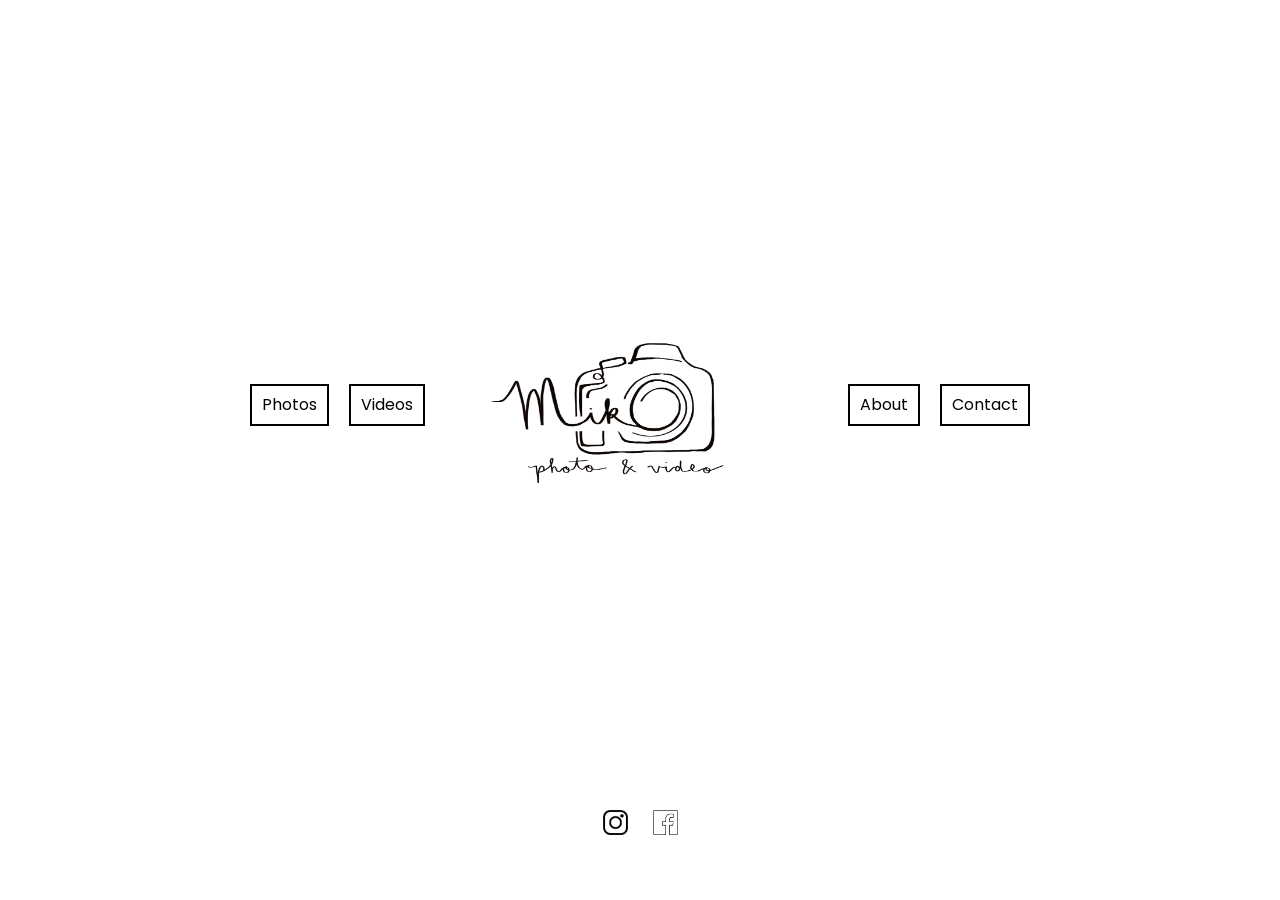
<file: index.html>
<!DOCTYPE html>
<html lang="en">

<head>
    <meta charset="UTF-8">
    <meta http-equiv="X-UA-Compatible" content="IE=edge">
    <meta name="viewport" content="width=device-width, initial-scale=1.0">
    <title>Miko Photo and Video</title>
    <link rel="stylesheet" href="styles/base.css">
    <link rel="stylesheet" href="styles/medium.css">
    <link rel="stylesheet" href="styles/large.css">
    <link rel="stylesheet" href="styles/normalize.css">
    <script src="/scripts/main.js"></script>
</head>

<body>
    <main>
        <div class="home-page-flex">
            <button class="flex-photos" onclick="location.href='photos.html';">Photos</button>
            <button class="flex-videos" onclick="location.href='videos.html';">Videos</button>
            <div class="home-page-logo"><a href="index.html"><img src="images/icons/IMG_0194.PNG" alt="logo"></a></div>
            <button class="flex-about" onclick="location.href='about.html';">About</button>
            <button class="flex-contact" onclick="location.href='contact.html';">Contact</button>
        </div>
    </main>

    <div id="footy"></div>
</body>

</html>
</file>
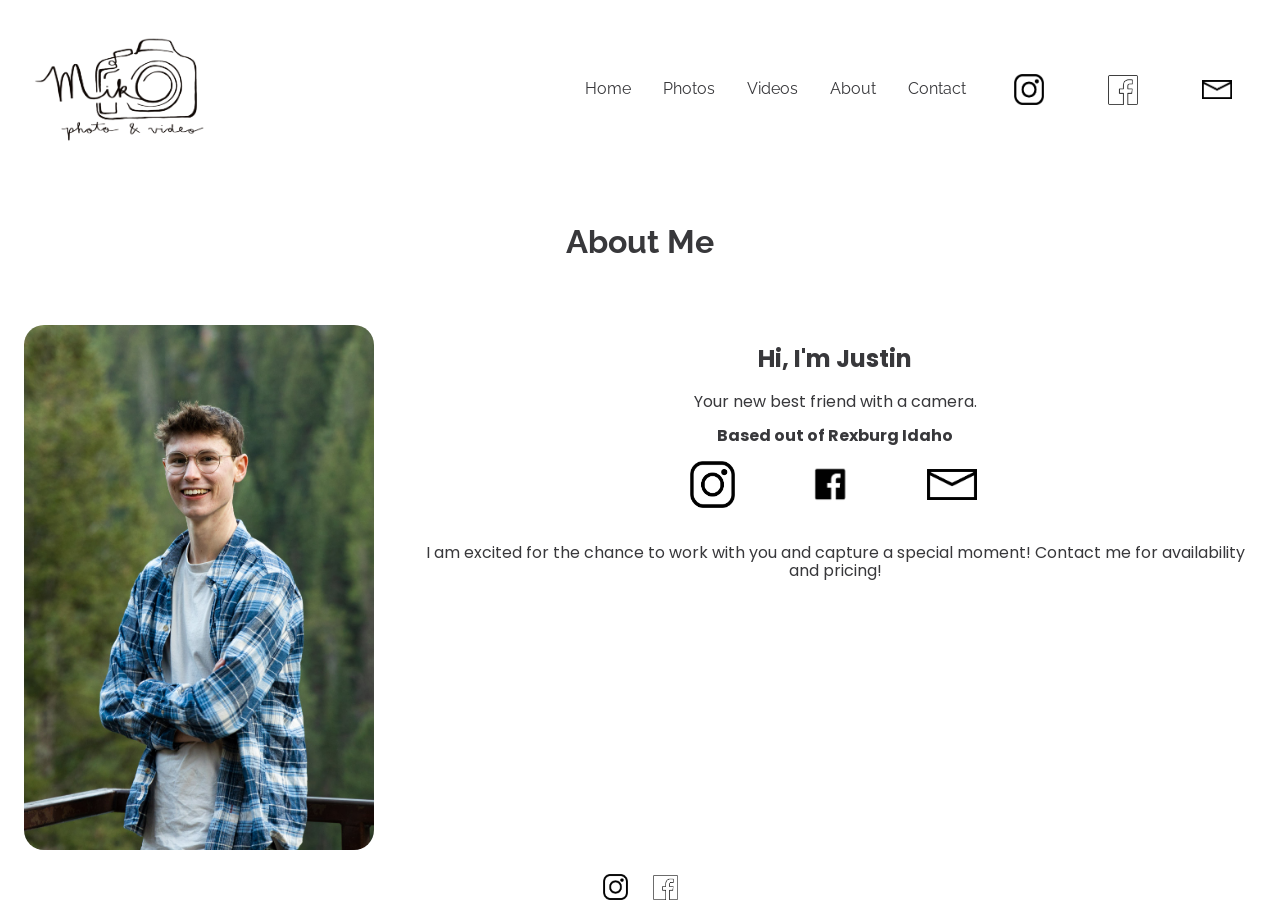
<file: about.html>
<!DOCTYPE html>
<html lang="en">

<head>
    <meta charset="UTF-8" >
    <meta http-equiv="X-UA-Compatible" content="IE=edge" >
    <meta name="viewport" content="width=device-width, initial-scale=1.0" >
    <title>Contact</title>
    <link rel="stylesheet" href="styles/base.css">
    <link rel="stylesheet" href="styles/medium.css">
    <link rel="stylesheet" href="styles/large.css">
    <link rel="stylesheet" href="styles/normalize.css">
    <script src="/scripts/main.js"></script>
</head>

<body>
    <div id="header"></div>
    <main class="main">
        <h1 class="title">About Me</h1>
        <div id="about-container">
            
            <img src="images/about/MIKO7938.jpg" alt="Image of Justin" id="intro-pic" />
            
            <div id="intro-container">
                <h2>Hi, I'm Justin</h2>
                <p>Your new best friend with a camera.</p> <strong>Based out of Rexburg Idaho</strong>
                <div id="social-container"> <a id="ab-ig" href="https://www.instagram.com/mikophotovideo/?hl=en"
                        target="_blank"> <img src="images/icons/instagram.png" alt="instagram icon" /> </a> <a id="ab-fb"
                        href="https://www.facebook.com/mikophotovideo" target="_blank"> <img src="images/icons/facebook.png"
                            alt="fb icon" /> </a> <a id="ab-email" href="mailto:justinmikolajcik@gmail.com"
                        target="_blank"> <img src="images/icons/email.png" alt="email icon" /> </a>
                </div>
                <div class="info-container">
                <p>I am excited for the chance to work with you and capture a special moment! Contact me for
                    availability and pricing!</p>
            </div>
            </div>
            
        </div>
    </main>
    <div id="footy"></div>
</body>

</html>
</file>
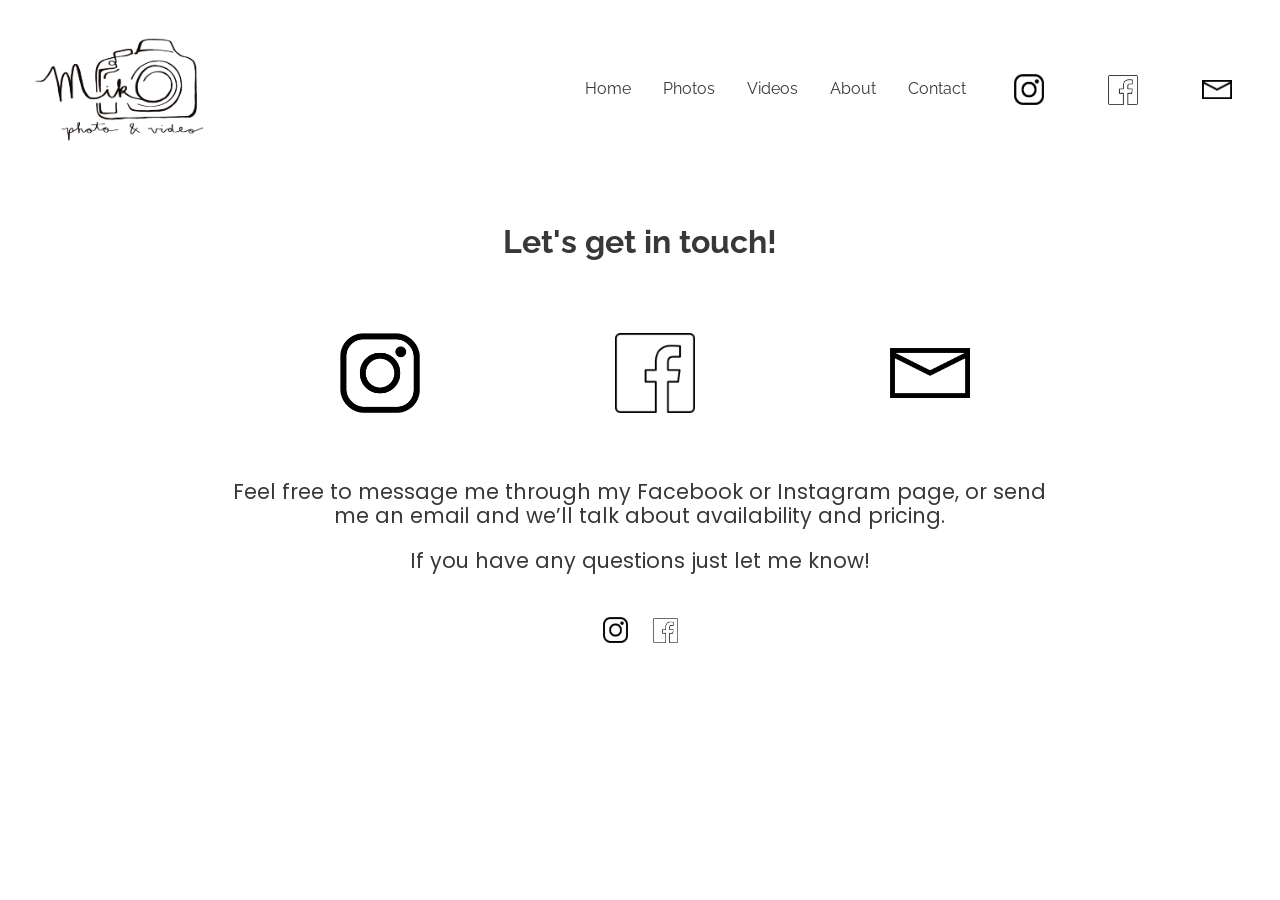
<file: contact.html>
<!DOCTYPE html>
<html lang="en">

<head>
    <meta charset="UTF-8">
    <meta http-equiv="X-UA-Compatible" content="IE=edge">
    <meta name="viewport" content="width=device-width, initial-scale=1.0">
    <title>Contact</title>
    <link rel="stylesheet" href="styles/base.css">
    <link rel="stylesheet" href="styles/medium.css">
    <link rel="stylesheet" href="styles/large.css">
    <link rel="stylesheet" href="styles/normalize.css">
    <script src="/scripts/main.js"></script>
</head>

<body>
    <div id="header"></div>
    <main class="main">
        <h1 class="title">Let's get in touch!</h1>
        <div id="contact-container">
            <div class="social-container"> <a class="ig" href="https://www.instagram.com/mikophotovideo/?hl=en"
                    target="_blank"> <img src="images/icons/instagram.png" alt="instagram icon" /> </a> <a class="fb"
                    href="https://www.facebook.com/mikophotovideo" target="_blank"> <img src="images/icons/facebook-new.png"
                        alt="fb icon" /> </a> <a class="email" href="mailto:justinmikolajcik@gmail.com" target="_blank">
                    <img src="images/icons/email.png" alt="email icon" /> </a>
            </div>
            <div class="paragraph-container">
                <p>Feel free to message me through my Facebook or Instagram page, or send me an email and we’ll talk
                    about
                    availability and pricing.</p>
                <p> If you have any questions just let me know!</p>
            </div>
        </div>
    </main>
    <div id="footy"></div>

</body>

</html>
</file>
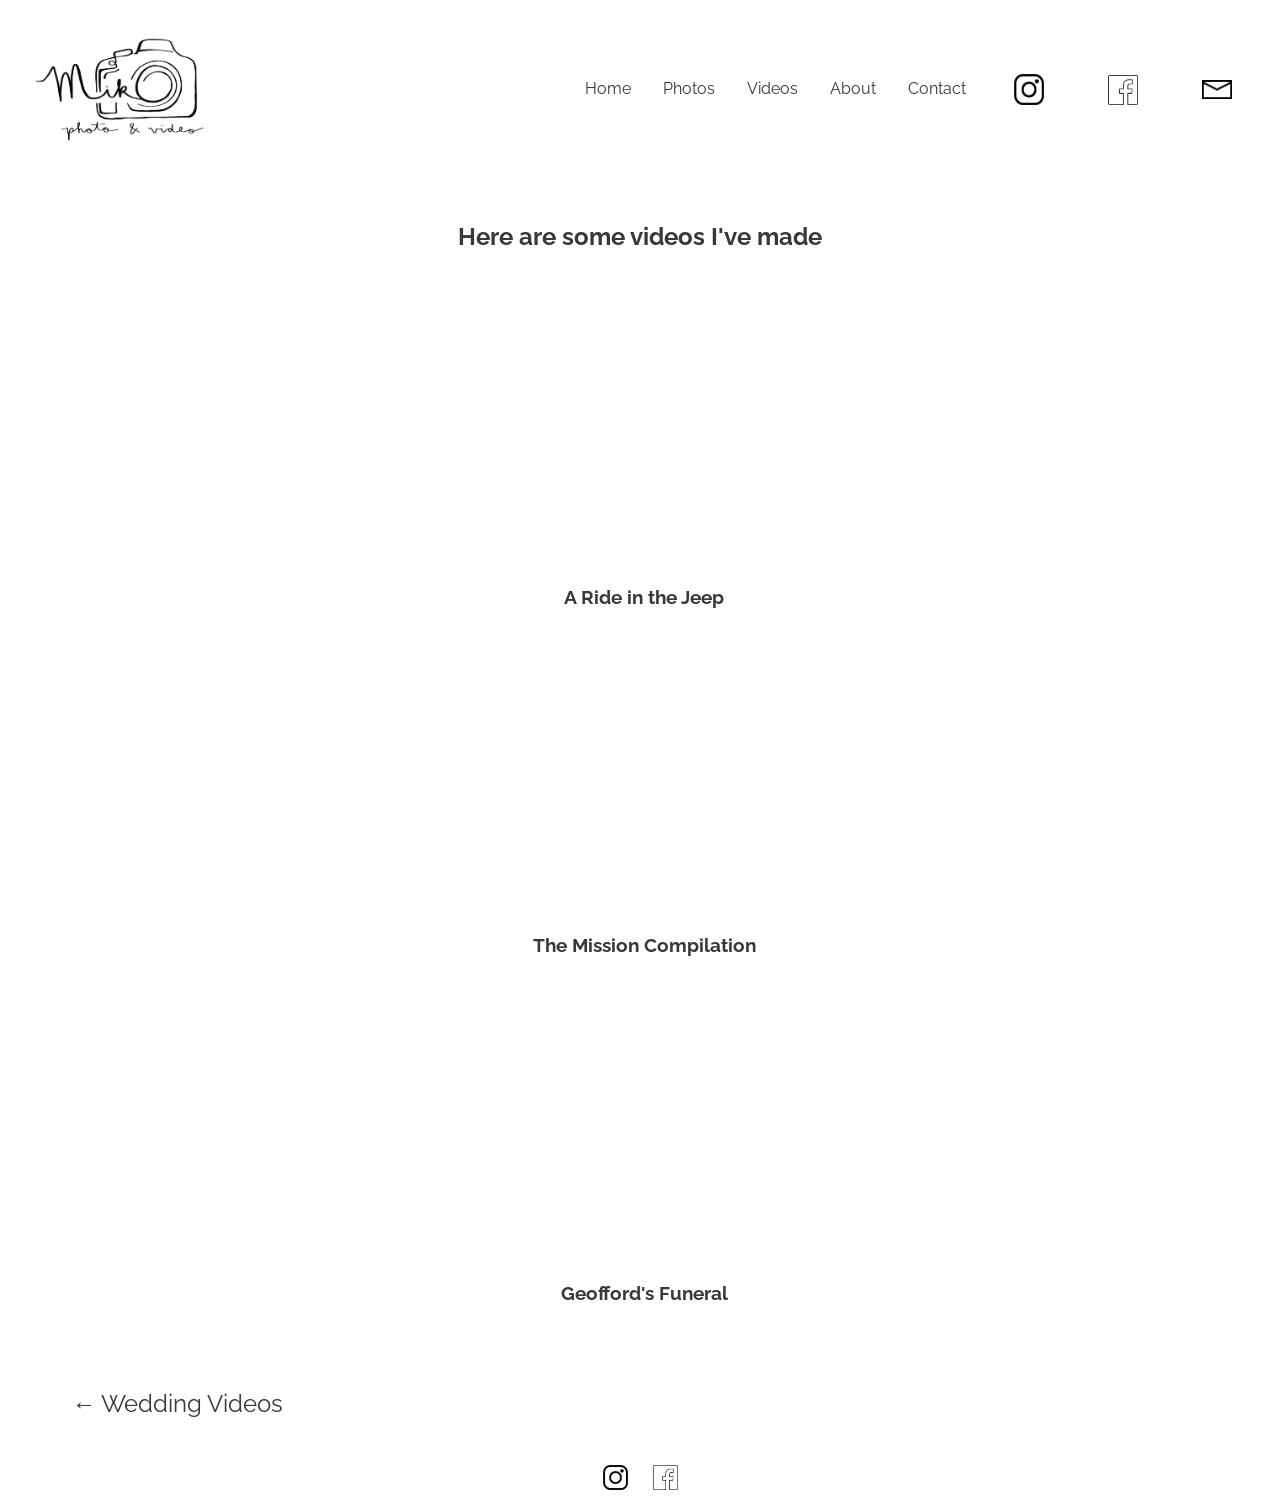
<file: other.html>
<!DOCTYPE html>
<html lang="en">

<head>
    <meta charset="UTF-8" >
    <meta http-equiv="X-UA-Compatible" content="IE=edge" >
    <meta name="viewport" content="width=device-width, initial-scale=1.0" >
    <title>Wedding Videos</title>
    <link rel="stylesheet" href="styles/base.css">
    <link rel="stylesheet" href="styles/medium.css">
    <link rel="stylesheet" href="styles/large.css">
    <link rel="stylesheet" href="styles/normalize.css">
    <script src="/scripts/main.js"></script>
</head>

<body>
    <div id="header"></div>
    <main class="portfolio-videos">
        <h2 class="title">Here are some videos I&apos;ve made</h2>
        <div class="portfolio">
            <div class="video-container">
                <iframe class="youtube-video" width="720" height="405" src="https://www.youtube.com/embed/ZUi-8v6Ux8Y"
                    title="YouTube video player" frameborder="0"
                    allow="accelerometer; autoplay; clipboard-write; encrypted-media; gyroscope; picture-in-picture"
                    allowfullscreen></iframe>
                <h3 class="title">A Ride in the Jeep</h3>
                <iframe class="youtube-video" width="720" height="405" src="https://www.youtube.com/embed/EJV4dOv12pI"
                    title="YouTube video player" frameborder="0"
                    allow="accelerometer; autoplay; clipboard-write; encrypted-media; gyroscope; picture-in-picture"
                    allowfullscreen></iframe>
                <h3 class="title">The Mission Compilation</h3>
                <iframe class="youtube-video" width="720" height="405" src="https://www.youtube.com/embed/Lrl_c1ePpoI"
                    title="YouTube video player" frameborder="0"
                    allow="accelerometer; autoplay; clipboard-write; encrypted-media; gyroscope; picture-in-picture"
                    allowfullscreen></iframe>
                <h3 class="title">Geofford's Funeral</h3>
            </div>
        </div>
        <div class="page-nav"> <a href="wedding.html" id="prev-page"> ← Wedding Videos </a>
        </div>
        <div id="myModal" class="modal"> <span class="close">&times;</span>
            <img class="modal-content" id="img01" />
            <div id="caption"></div>
        </div>
    </main>
    <div id="footy"></div>
    <script src="scripts/gsap.min.js"></script>
    <script src="scripts/ScrollTrigger.min.js"></script>
    <script>
        const images = gsap.utils.toArray('.myImg');
        images.forEach(img => {
            gsap.from(img, {
                opacity: 0,
                y: 40
            })
            gsap.to(img, {
                scrollTrigger: img,
                opacity: 1,
                y: 0,
                once: true
                // duration: .

                // duration:1,
                // delay:.25,
                // scrollTrigger: {
                //     trigger: img,
                //     // gsap.fromTo('myImg',{opacity:0},{opacity:1,duration:1});
                //     scrub: true
                // }
            })

        });
    </script>
    <script>
        // Get the modal
        var modal = document.getElementById("myModal");

        // Get the image and insert it inside the modal - use its "alt" text as a caption
        var img = document.querySelectorAll(".myImg");
        var modalImg = document.getElementById("img01");
        var captionText = document.getElementById("caption");
        console.log(img);
        img.forEach(modal_function);

        function modal_function(item) {

            item.addEventListener("click", (e) => {

                clickedImg = e.target;
                modal.style.display = "block";
                console.log(clickedImg);
                modalImg.src = clickedImg.src;
                // captionText.innerHTML = this.alt;
            });
        }

        // Get the <span> element that closes the modal
        var span = document.getElementsByClassName("close")[0];

        // When the user clicks on <span> (x), close the modal
        span.onclick = function () {
            modal.style.display = "none";
        }
    </script>
</body>

</html>
</file>
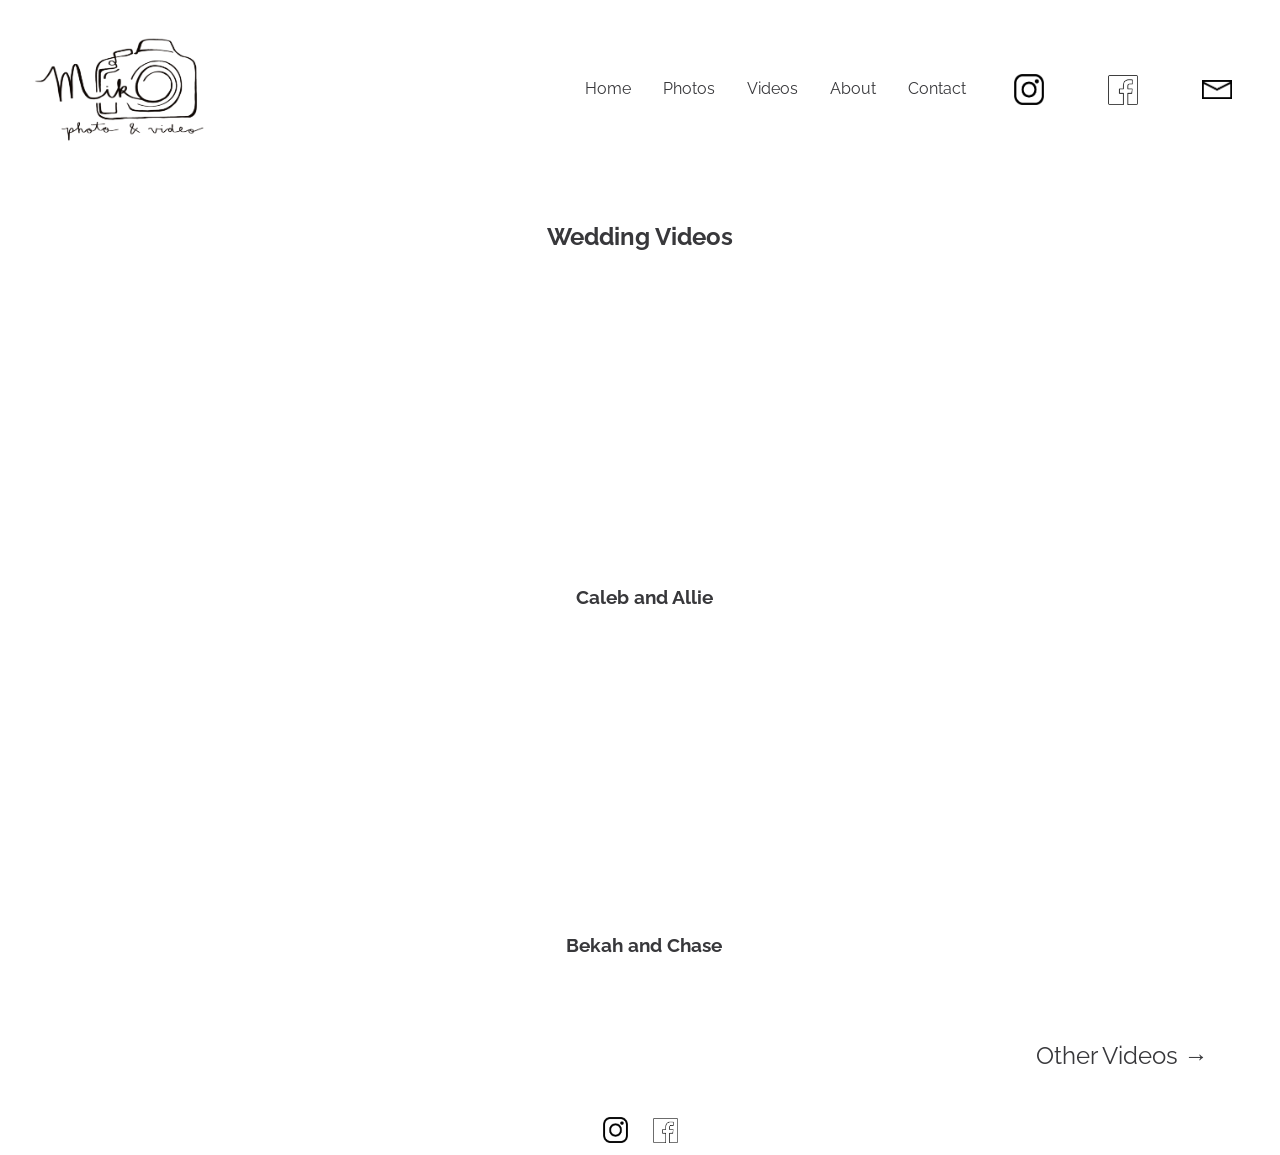
<file: wedding.html>
<!DOCTYPE html>
<html lang="en">

<head>
    <meta charset="UTF-8" >
    <meta http-equiv="X-UA-Compatible" content="IE=edge" >
    <meta name="viewport" content="width=device-width, initial-scale=1.0" >
    <title>Wedding Videos</title>
    <link rel="stylesheet" href="styles/base.css">
    <link rel="stylesheet" href="styles/medium.css">
    <link rel="stylesheet" href="styles/large.css">
    <link rel="stylesheet" href="styles/normalize.css">
    <script src="/scripts/main.js"></script>
</head>

<body>
    <div id="header"></div>
    <main class="portfolio-videos">
        <h2 class="title">Wedding Videos</h2>
        <div class="portfolio">
            <div class="video-container">
                <iframe class="youtube-video" width="720" height="405" src="https://www.youtube.com/embed/gnfcKTABGME"
                    title="YouTube video player" frameborder="0"
                    allow="accelerometer; autoplay; clipboard-write; encrypted-media; gyroscope; picture-in-picture"
                    allowfullscreen></iframe>
                <h3 class="title">Caleb and Allie</h3>
                <iframe class="youtube-video" width="720" height="405" src="https://www.youtube.com/embed/Guv1ArAr5sE"
                    title="YouTube video player" frameborder="0"
                    allow="accelerometer; autoplay; clipboard-write; encrypted-media; gyroscope; picture-in-picture"
                    allowfullscreen></iframe>
                <h3 class="title">Bekah and Chase</h3>
            </div>
        </div>
        <div class="page-nav"> <a href="other.html" id="next-page">Other
                Videos →
            </a>
        </div>
        <div id="myModal" class="modal"> <span class="close">&times;</span>
            <img class="modal-content" id="img01" />
            <div id="caption"></div>
        </div>
    </main>
    <div id="footy"></div>
</body>

</html>
</file>
<file: styles/base.css>
@import url('https://fonts.googleapis.com/css2?family=Poppins&family=Raleway:wght@600&display=swap');

/* *{
    border:2px solid black;
} */
:root {
    --primary-color: #ffff;
    --secondary-color: #38383b;
    --accent1-color: black;
    --accent2-color: #ffff;
    --heading-font: "Raleway";
    --paragraph-font: Poppins, Helvetica, sans-serif;
}



main {
    font-family: var(--heading-font);

    max-width: 100%;
    padding: 0;
    margin: 0;
    z-index: 1;
    display: grid;
    grid-template-rows: .1fr 1fr;
}

.main {
    background-color: var(--primary-color);
    padding: 1.5em;
}



header {
    margin: 0 auto;
}

.page-nav {
    align-self: center;
}

.page-nav #next-page {
    font-family: var(--heading-font);
    float: right;
    padding: 2em;
    font-size: 1.5em;
}

.page-nav #prev-page {
    font-family: var(--heading-font);
    float: left;
    padding: 2em;
    font-size: 1.5em;
}

.video-container {
    margin: 0 auto;
    display: flex;
    flex-direction: column;
}

.youtube-video {
    margin: 0 auto;
}

.title {
    grid-row: 1/2;
    text-align: center;
    color: var(--secondary-color);
    max-width: 100%;
    z-index: 2;
    margin-bottom: 2em;
}

#portfolios img {
    border-radius: 5px;
    width: 90%;
    margin: 0 auto;
}



#contact-container img {
    width: 80px;
}

.social-container {
    width: 100%;
    display: none;
    margin: 0 auto;
    text-align: center;
    align-items: center;
    height: 100px;
    padding:0;

    grid-area: 1 / 2 / 2 / 3;

}

#social-container {
    width: 80%;
    display: none;
    margin: 0 auto;
    padding: 0;
    align-items: center;
    

}

.social-container img {
    width: 100%;
    filter:invert(1);
}

#social-container img {
    width: 50%;
    padding-top: 1em;
    filter:invert(1);

}

.paragraph-container {
    grid-row: 2/3;
    grid-column: 2/3;
    color: var(--secondary-color);
    text-align: center;
    font-family: var(--paragraph-font);
    font-size: 1.3em;
}




#intro-pic {
    width: 50%;
    border-radius: 20px;
    max-width: 350px;
    margin: 0 auto;
}

.info-container {
    font-family: var(--paragraph-font);
    color: var(--secondary-color);
    padding-top: 1em;
}

#intro-container {
    font-family: var(--paragraph-font);
    color: var(--secondary-color);
    /* margin-left: -3em; */
    margin: 0 auto;
    padding: 0;
}

#ab-fb {
    width: 140%;
}

#ab-ig {
    width: 90%;
}

#ab-email {
    width: 100%;
}

.portfolio {
    max-width: 100%;
    width: 100%;
    display: flex;
    flex-wrap: wrap;

    padding: 0 4px;
}

.portfolio-column img {
    width: 100%;

    vertical-align: middle;
    margin-top: 8px;
}

.myImg {
    opacity: 0;
}


.home-page-flex{
    display: flex;
    flex-direction: column;
    height:90vh;
    width:50%;
    align-items:center;
    margin:0 auto;
    justify-content: center;
    /* padding-top:15px; */

}
.home-page-flex img{
    width: 100%;
    /* filter:invert(1); */
}
.home-page-flex a{
    width: 1000px;
}

.home-page-flex button{
    font-family: var(--paragraph-font);
    color:black;
    background-color: transparent;
    padding: 10px;
    margin:10px;
    border: 2px solid black;
    transition: .25s;
}

.home-page-flex button:hover{
    color: white;
    background-color:black;
    cursor: pointer;
    transition: .25s;
}



.portfolio>.portfolio-column {
    padding: 0 8px;
}

.portfolio:after {
    content: "";
    display: table;
    clear: both;
}

/* Create four equal columns that floats next to eachother */
.portfolio-column {
    padding: 0 4px;
    float: left;
    width: 25%;
}

.myImg {
    border-radius: 5px;
    cursor: pointer;
    transition: 0.3s;
}

.myImg:hover {
    opacity: 0.7;
}

/* The Modal (background) */
.modal {
    display: none;

    /* Hidden by default */
    position: fixed;

    /* Stay in place */
    z-index: 4;

    /* Sit on top */
    padding-top: 100px;

    /* Location of the box */
    left: 0;
    top: 0;
    width: 100%;

    /* Full width */
    height: 100%;

    /* Full height */
    overflow: auto;

    /* Enable scroll if needed */
    background-color: rgb(0, 0, 0);

    /* Fallback color */
    background-color: rgba(0, 0, 0, 0.9);

    /* Black w/ opacity */
}

/* Modal Content (image) */
.modal-content {
    margin: auto;
    display: block;


}

/* Caption of Modal Image */
#caption {
    margin: auto;
    display: block;
    width: 80%;
    max-width: 700px;
    text-align: center;
    color: #ccc;
    padding: 10px 0;
    height: 150px;
}

/* Add Animation */
.modal-content,
#caption {
    -webkit-animation-name: zoom;
    -webkit-animation-duration: 0.6s;
    animation-name: zoom;
    animation-duration: 0.6s;
}

@-webkit-keyframes zoom {
    from {
        -webkit-transform: scale(0);
    }

    to {
        -webkit-transform: scale(1);
    }
}

@keyframes zoom {
    from {
        transform: scale(0);
    }

    to {
        transform: scale(1);
    }
}

/* The Close Button */
.close {
    position: absolute;
    top: 15px;
    right: 35px;
    color: #f1f1f1;
    font-size: 40px;
    font-weight: bold;
    transition: 0.3s;
}

.close:hover,
.close:focus {
    color: #bbb;
    text-decoration: none;
    cursor: pointer;
}

/* 100% Image Width on Smaller Screens */
@media only screen and (max-width: 700px) {
    .modal-content {
        width: 95%;
        height: auto;
    }
}





.portfolio-videos {
    background-color: var(--primary-color);
    padding: 1.5em;

}





a:link {
    font-family: var(--heading-font);
    color: var(--secondary-color);
    text-decoration: none;
}

a:visited {
    color: var(--secondary-color);
    text-decoration: underline;
}

a:active,
a:hover {
    color: var(--accent1-color);
    text-decoration: underline;
}

header {
    width: 100%;
    z-index: 2;
    position: relative;

}

header img {
    filter:invert(1);
}

.header {
    background-color: var(--primary-color);
}

form {
    display: flex;
    flex-direction: column;
    /* justify-content: center; */
    width: 25%;
    margin:0 auto;
    font-family: var(--paragraph-font);
}

form input:required {
    border-left: red solid 6px;
}

form input:required:valid {
    border-left: green solid 6px;
}

input {
    margin-bottom: 10px;
}

label,
input {
    display: block;
    font-size: 1.5em;
    /* margin:0 auto; */
}

textarea {
    height: 150px;
    width: 300px;
    margin-bottom: 10px;
}

#radio label,
#radio input {
    display: inline;
}



.new-home-footer{
    display: flex;
    flex-direction: row;
    justify-content: center;
    /* height:100vh; */
    text-align: center;
    width:100%;
    align-items:center;
    margin:0 auto;
    gap:25px;

}
.new-home-footer img{
    width: 25px;
}


footer {
    padding-bottom: 0.5em;
    position: relative;
    width: 100%;
    

}



footer img {
    filter: invert(1);
}





.modal-content {
    width: 95%;
    height: auto;
}




#portfolios {
    grid-row: 2/3;
    max-width: 90%;
    margin: 0 auto;
    display: flex;
    flex-direction: column;

    position: relative;
    text-align: center;
    padding: 0 4px;
    flex: 100%;
}


#portfolios img {
    width: 100%;
    vertical-align: middle;
    opacity: 1;
    filter: grayscale(0%);
}

.portfolio_main {
    background-color: var(--primary-color);
    padding: 1.5em;
    grid-template-rows: .1fr 11fr .1fr;
}

.portfolio-column {
    flex: 100%;
    max-width: 100%;
}

#bg-header {
    width: 100%;
    background-color: #38383b;
}

header #navbar {
    display: none;
}

.topnav {
    display: block;
    overflow: hidden;

    position: relative;

}

/* Hide the links inside the navigation menu (except for logo/home) */
.topnav #myLinks {
    display: none;
    position: relative;
}

.topnav img {
    width: 150px;
}

.topnav a {
    color: var(--secondary-color);
    padding: 14px 16px;
    text-decoration: none;
    font-size: 17px;
    display: block;

}

.topnav a.icon {
    display: block;
    position: absolute;
    right: 0;
    top: 0;
    margin-right: -2.5em;
}

.fa-fa-bars img {
    width: 50%;
    filter: invert(0);
    padding: .9em;
}

.topnav a:hover {
    color: var(--accent1-color);
}

.active {
    color: var(--primary-color);
}


#about-container {
    display: flex;
    flex-direction: column;
    margin: 0 auto;
    padding: 0;
    text-align: center;
    gap:40px;
}



.social-container img {
    max-width: 90px;
}


#contact-container {
    margin: 0 auto;
    text-align: center;
    display: flex;
    flex-direction: column;
}


.youtube-video {
    aspect-ratio: auto 16/9;
    width: 480px;
    height: 270px;
    max-width: 90%;
}
</file>
<file: styles/medium.css>
@media screen and (min-width:700px) {

    .modal-content {
        /* max-height: 100%; */
        width: 95%;
        height: auto;
    }

    


    #portfolios {
        grid-row: 2/3;
        max-width: 90%;
        margin: 0 auto;
        display: flex;
        flex-direction: column;

        /* vertical-align: middle; */
        position: relative;
        text-align: center;
        padding: 0 4px;
        flex: 100%;
    }


    #portfolios img {
        width: 100%;
        vertical-align: middle;
        opacity: 1;
        filter: grayscale(0%);
    }

    .portfolio_main {
        background-color: var(--primary-color);
        padding: 1.5em;
        grid-template-rows: .1fr 11fr .1fr;
    }

    .portfolio-column {
        flex: 100%;
        max-width: 100%;
    }

    #bg-header {
        width: 100%;
        background-color: #38383b;
    }

    header #navbar {
        display: none;
    }

    .topnav {
        display: block;
        overflow: hidden;

        /* background-color: var(--primary-color); */
        position: relative;

        /* transition:all .26s ease-in-out; */
    }

    /* Hide the links inside the navigation menu (except for logo/home) */
    .topnav #myLinks {
        display: none;
        position: relative;

        /* visibility: hidden; */
        /* height: 0; */
        /* overflow: hidden;
        -webkit-transition:all .26s ease-in-out;
        -moz-transition:all .26s ease-in-out;
        -ms-transition:all .26s ease-in-out;
        -o-transition:all .26s ease-in-out; */
        transition: all .26s ease-in-out;
    }

    .topnav img {
        width: 150px;
    }

    /* Style navigation menu links */
    .topnav a {
        color: var(--secondary-color);
        padding: 14px 16px;
        text-decoration: none;
        font-size: 17px;
        display: block;

        /* transition:all .26s ease-in-out; */
    }

    /* Style the hamburger menu */
    .topnav a.icon {
        /* background: var(--accent2-color); */
        display: block;
        position: absolute;
        right: 0;
        top: 0;
        margin-right: -2.5em;
    }

    .fa-fa-bars img {
        width: 50%;
        /* filter: invert(1); */
    }

    /* Add a grey background color on mouse-over */
    .topnav a:hover {
        /* background-color: var(--primary-color); */
        color: var(--accent1-color);
    }

    /* Style the active link (or home/logo) */
    .active {
        /* background-color: var(--primary-color); */
        color: var(--primary-color);
    }

    /* #footer {
        grid-template-columns: .5fr 1fr .5fr;
    } */
    /* .home-footer {
        display: flex;
        flex-direction: column;
        padding: 0;
        font-size: 1.5em;
    } */
    /* .home-footer img {
        width: 30%;
    } */
    #about-container {
        display: flex;
        flex-direction: column;
        margin: 0 auto;
        padding: 0;
        text-align: center;
    }

    #intro-container {
        margin: 0 auto;

        /* text-align: center; */
        padding: 0;
    }

    #social-container {
        margin: 0 auto;
    }

    .social-container {
        height: 100px;

        /* padding: 1em; */
        padding-top: 100px;
    }

    .social-container img {
        max-width: 90px;
    }

    .footer {
        display: flex;
        flex-direction: column;

        /* margin-top: -3em; */
        padding: 0;
        font-size: 1.5em;
    }

    #footer {
        display: flex;
        flex-direction: column;

        /* margin-top: -3em; */
        padding: 0;
        font-size: 1.5em;
    }

    #contact-container {
        margin: 0 auto;
        text-align: center;
        display: flex;
        flex-direction: column;
    }

    .social-container {
        margin: 0 auto;
        text-align: center;
        padding: 0;
    }

    .youtube-video {
        aspect-ratio: auto 16/9;
        width: 480px;
        height: 270px;
        max-width: 90%;
    }

    .email {
        grid-column: 4/5;
        grid-row: 2/3;
        width: 65px;
        margin: 0 auto;
    }

    .ig {
        grid-column: 2/3;
        grid-row: 2/3;
        width: 50px;
        margin: 0 auto;
    }

    .fb {
        grid-column: 3/4;
        grid-row: 2/3;

        /* margin-left: -5px; */
        width: 50px;
        margin: 0 auto;
    }

    .home-page-flex{
        display: flex;
        flex-direction: row;
        height:90vh;
        width:600px;
        align-items:center;
        margin:0 auto;
    
    }
}
</file>
<file: styles/large.css>
@media screen and (min-width: 1000px){
    .home-page-flex{
        display: flex;
        flex-direction: row;
        height:90vh;
        width:800px;
        align-items:center;
        margin:0 auto;

        
    
    }

    .fb {
        grid-column: 3/4;
        grid-row: 2/3;
    
        /* margin-left: -5px; */
        width: 40px;
        margin: 0 auto;
    }

    .ig {
        padding-right: 15px;
        grid-column: 2/3;
        grid-row: 2/3;
        width: 40px;
        margin: 0 auto;
    }

    .email {
        padding-left: 15px;
        grid-column: 4/5;
        grid-row: 2/3;
        width: 50px;
        margin: 0 auto;
    }

    .social-container {
        display:flex;
        height: 100px;
    
        /* padding: 1em; */
        /* padding-top: 100px; */
    }

    #contact-container {
        display: grid;
        grid-template-columns: .25fr 1fr .25fr;
        grid-template-rows: 1fr 1fr;
    }

    .social-container img {
        width: 100%;
    }

    #intro-container img{
        max-width:50px;
    }

    #social-container {
        width: 40%;
        display: flex;
        justify-content: center;
        margin: 0 auto;
        padding: 0;
        align-items: center;
        
    
    }

    #about-container {
        display: flex;
        flex-direction: row;
        justify-content: center;
        width: 100%;
    }

    .portfolio-column {
        flex: 22%;
        max-width: 25%;
        
    
        /* padding-bottom: 75%; */
    }
    .portfolio_main {
        
        grid-template-rows: .1fr 6fr .1fr;
    }

    #portfolios {
        grid-row: 2/3;
        max-width: 100%;
        display: grid;
        /* grid-template-rows: 1fr 1fr; */
        grid-template-columns: 1fr 1fr ;
        position: relative;
        text-align: center;
        gap:25px;
        padding: 25px;
    }
    
    #portfolios img {
        border-radius: 5px;
        width: 90%;
        margin: 0 auto;
        filter:grayscale(100%);
        transition: .25s;
    }
    
    #portfolios img:hover {
        transition: .25s;
        filter: grayscale(0%);
    }

    /* .modal-content {
        width: 95%;
        height: auto;
    } */


    
    .modal-content {
        margin: auto;
        display: block;
        width: auto;
        height: 80%;
    
    }
    .topnav {
        display: none;
    }

    /* header #navbar {
        display: block;
    } */
    header #navbar {
        margin: 0 auto;
        max-width: 1280px;
        display: grid;
        grid-template-columns: 1fr 1fr 1.2fr;
        grid-template-rows: 1fr;
    
        /* background-color: var(--primary-color); */
        grid-row: 1/3;
    
        /* text-align: center; */
        padding: 1em;
        z-index: 2;
    
        /* margin:0 auto; */
        /* overflow: hidden; */
    }
    
    #navbar img {
        padding: 1em;
        width: 180px;
        float: left;
    }
    
    #navbar-inner {
        grid-column: 3/4;
    
        /* float:right; */
        display: flex;
        /* grid-template-columns: 1fr 1fr 1fr 1fr 1fr 1fr; */
        align-items: center;
        /* align-self: center; */
    
        /* margin: 0 auto; */
        /* padding: 1em; */
    }
    
    #navbar-inner a {
        padding: 1em;
    }
    
    
    #navbar-inner img {
        width: 30px;
    }
}
</file>
